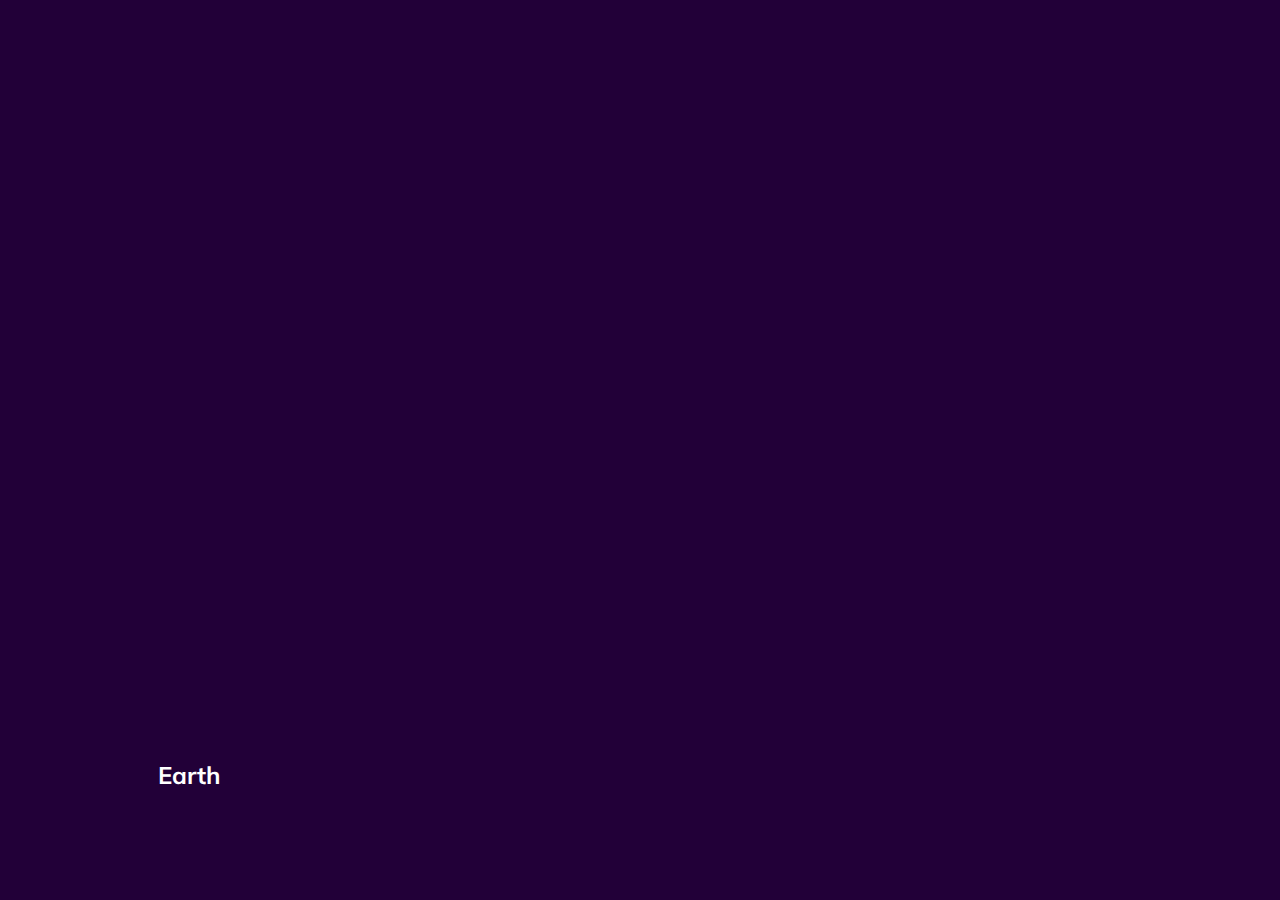
<file: cards/index.html>
<!DOCTYPE html>
<html lang="en">
<head>
  <meta charset="UTF-8" />
  <meta name="viewport" content="width=device-width, initial-scale=1.0" />
  <link rel="stylesheet" href="styles.css" />
  <title>Карточки | Проект 1</title>
</head>
<body>
  <div class="container" data-type="wrapper">
    <div
      class="slide"
      data-type="slide"
      style="background-image: url('https://images.unsplash.com/photo-1481819613568-3701cbc70156?ixid=MnwxMjA3fDB8MHxwaG90by1wYWdlfHx8fGVufDB8fHx8&ixlib=rb-1.2.1&auto=format&fit=crop&w=1100&q=80');"
      >
      <h3>Moon</h3>
    </div>
    <div
      class="slide"
      data-type="slide"
      style="
      background-image: url('https://images.unsplash.com/photo-1614730321146-b6fa6a46bcb4?ixlib=rb-1.2.1&ixid=MnwxMjA3fDB8MHxwaG90by1wYWdlfHx8fGVufDB8fHx8&auto=format&fit=crop&w=967&q=80');
      "
      >
      <h3>Earth</h3>
    </div>
    <div
      class="slide"
      data-type="slide"
      style="
      background-image: url('https://images.unsplash.com/photo-1614732414444-096e5f1122d5?ixid=MnwxMjA3fDB8MHxwaG90by1wYWdlfHx8fGVufDB8fHx8&ixlib=rb-1.2.1&auto=format&fit=crop&w=967&q=80');
      "
      >
      <h3>Saturn</h3>
    </div>
    <div
      class="slide"
      data-type="slide"
      style="
      background-image: url('https://images.unsplash.com/photo-1614728894747-a83421e2b9c9?ixid=MnwxMjA3fDB8MHxwaG90by1wYWdlfHx8fGVufDB8fHx8&ixlib=rb-1.2.1&auto=format&fit=crop&w=967&q=80');
      "
      >
      <h3>Mars</h3>
    </div>
    <div
      class="slide"
      data-type="slide"
      style="
      background-image: url('https://images.unsplash.com/photo-1614728423169-3f65fd722b7e?ixid=MnwxMjA3fDB8MHxwaG90by1wYWdlfHx8fGVufDB8fHx8&ixlib=rb-1.2.1&auto=format&fit=crop&w=967&q=80');
      "
      >
      <h3>Neptune</h3>
    </div>
  </div>
  <script src="app.js"></script>
</body>
</html>
</file>
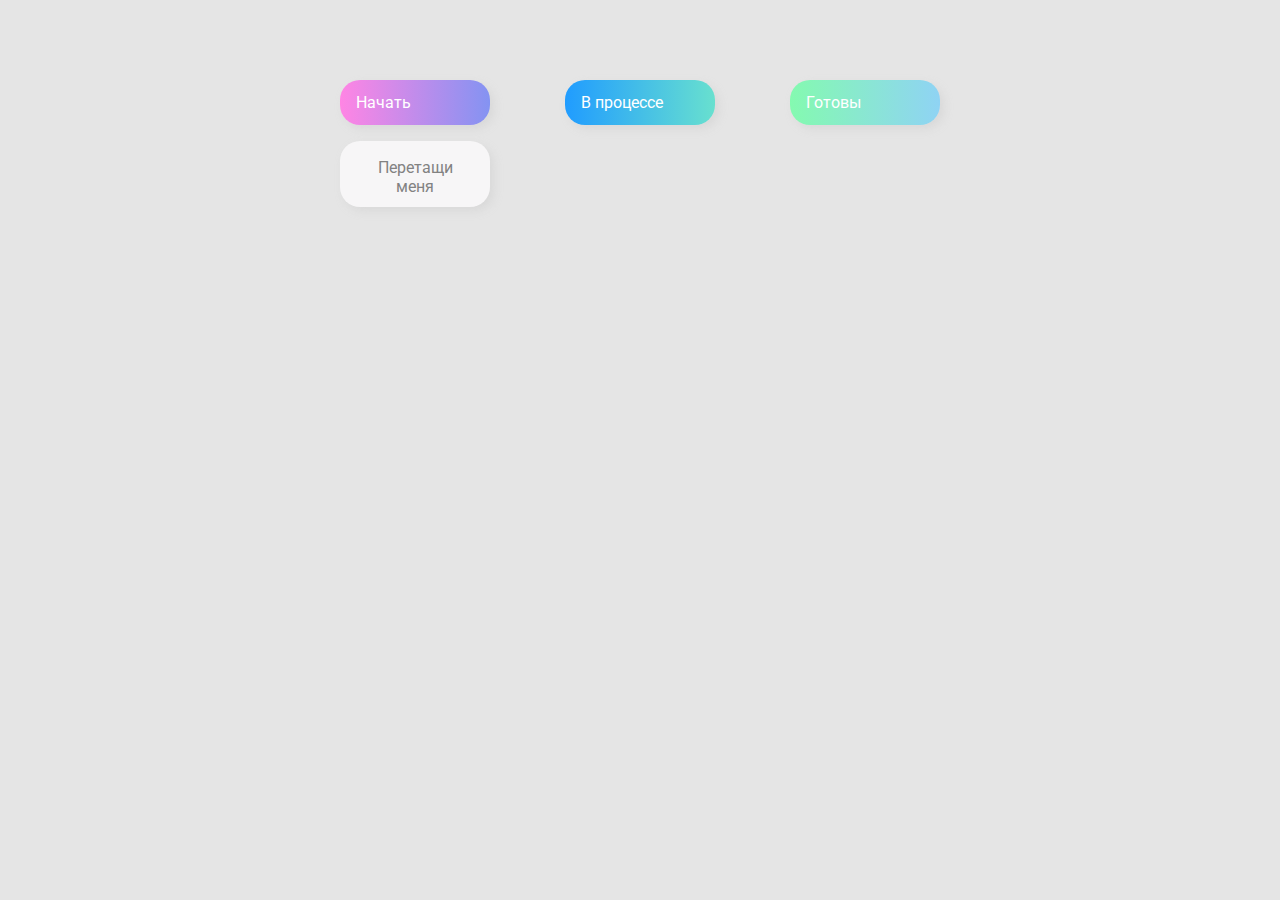
<file: dragndrop/index.html>
<!DOCTYPE html>
<html lang="en">
  <head>
    <meta charset="UTF-8" />
    <meta name="viewport" content="width=device-width, initial-scale=1.0" />
    <link rel="stylesheet" href="styles.css" />
    <title>Drag & Drop | Проект 2</title>
  </head>
  <body>
    <div>
      <div class="row">
          <div class="col-header start">Начать</div>
          <div class="col-header progress">В процессе</div>
          <div class="col-header done">Готовы</div>
      </div>

      <div class="row">
        <div class="placeholder">
          <div class="item" draggable="true">Перетащи меня</div>
        </div>
        <div class="placeholder"></div>
        <div class="placeholder"></div>
      </div>
      
    </div>
  </body>
  <script src="app.js"></script>
</html>
</file>
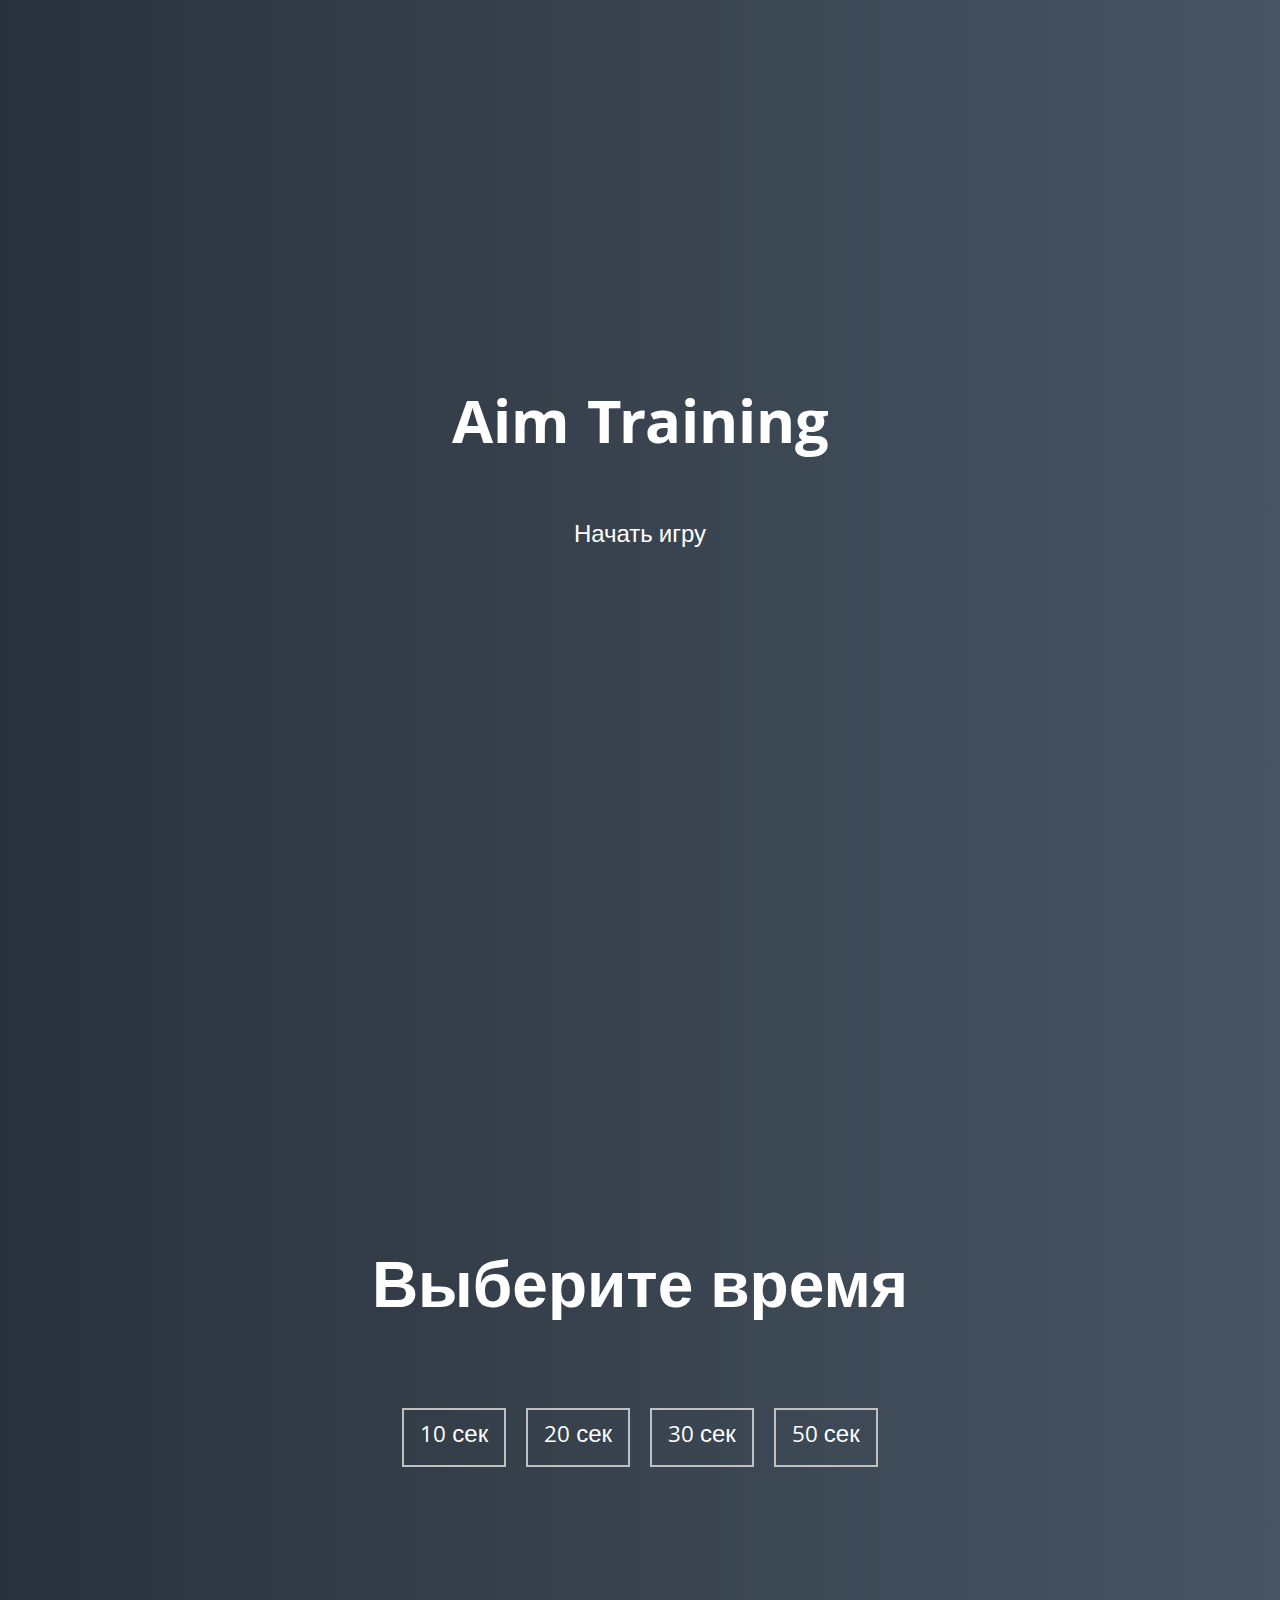
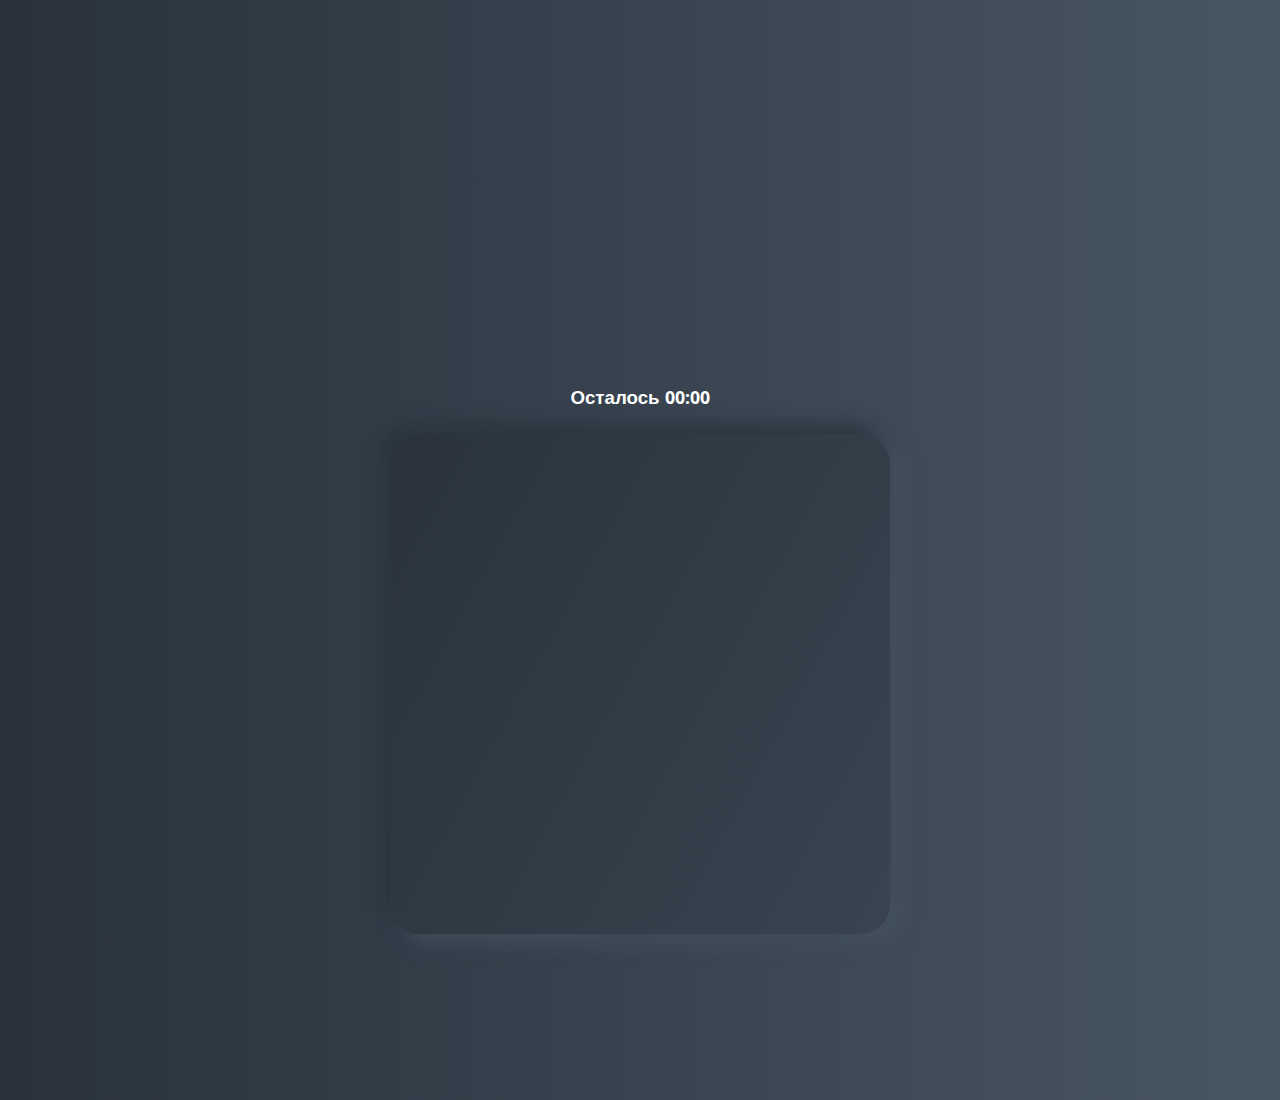
<file: game/index.html>
<!DOCTYPE html>
<html lang="en">
  <head>
    <meta charset="UTF-8" />
    <meta name="viewport" content="width=device-width, initial-scale=1.0" />
    <link rel="stylesheet" href="styles.css" />
    <title>Aim Training | Проект 5</title>
  </head>
  <body>
    <div class="screen">
      <h1>Aim Training</h1>
      <a href="#" id="start" class="start">Начать игру</a>
    </div>

    <div class="screen">
      <h1>Выберите время</h1>
      <ul id="time-list" class="time-list">
        <li>
          <button class="time-btn" data-time="10">
            10 сек
          </button>
        </li>
        <li>
          <button class="time-btn" data-time="20">
            20 сек
          </button>
        </li>
        <li>
          <button class="time-btn" data-time="30">
            30 сек
          </button>
        </li>
        <li>
          <button class="time-btn" data-time="50">
            50 сек
          </button>
        </li>
      </ul>
    </div>

    <div class="screen">
      <h3>Осталось <span id="time">00:00</span></h3>
      <div class="board" id="board"></div>
    </div>

    <script src="app.js"></script>
  </body>
</html>
</file>
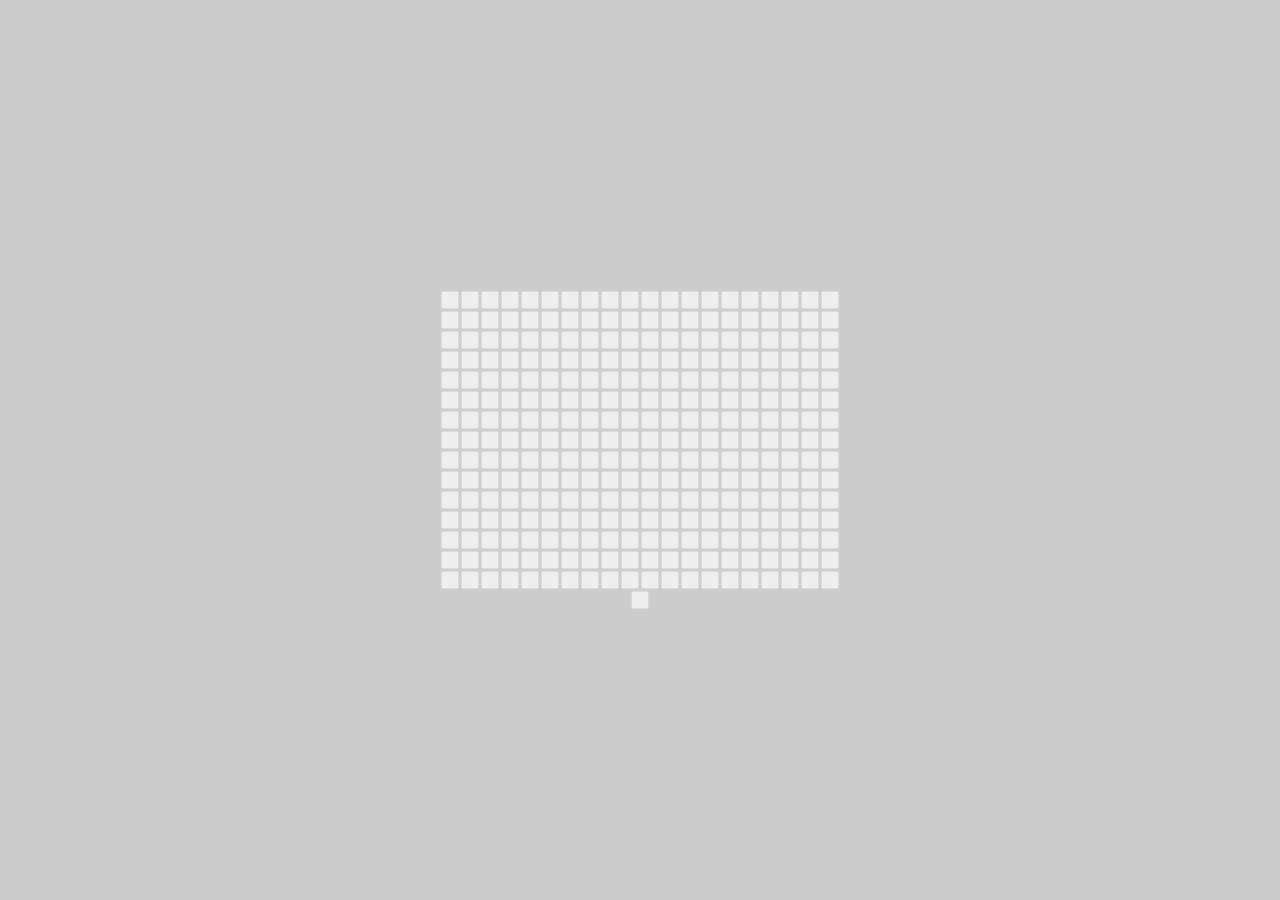
<file: hover/index.html>
<!DOCTYPE html>
<html lang="en">
<head>
  <meta charset="UTF-8" />
  <meta name="viewport" content="width=device-width, initial-scale=1.0" />
  <link rel="stylesheet" href="styles.css" />
  <title>Доска | Проект 4</title>
</head>
<body>
<div class="container" id="board">
  <div class="square"></div>
</div>
<script src="app.js"></script>
</body>
</html>
</file>
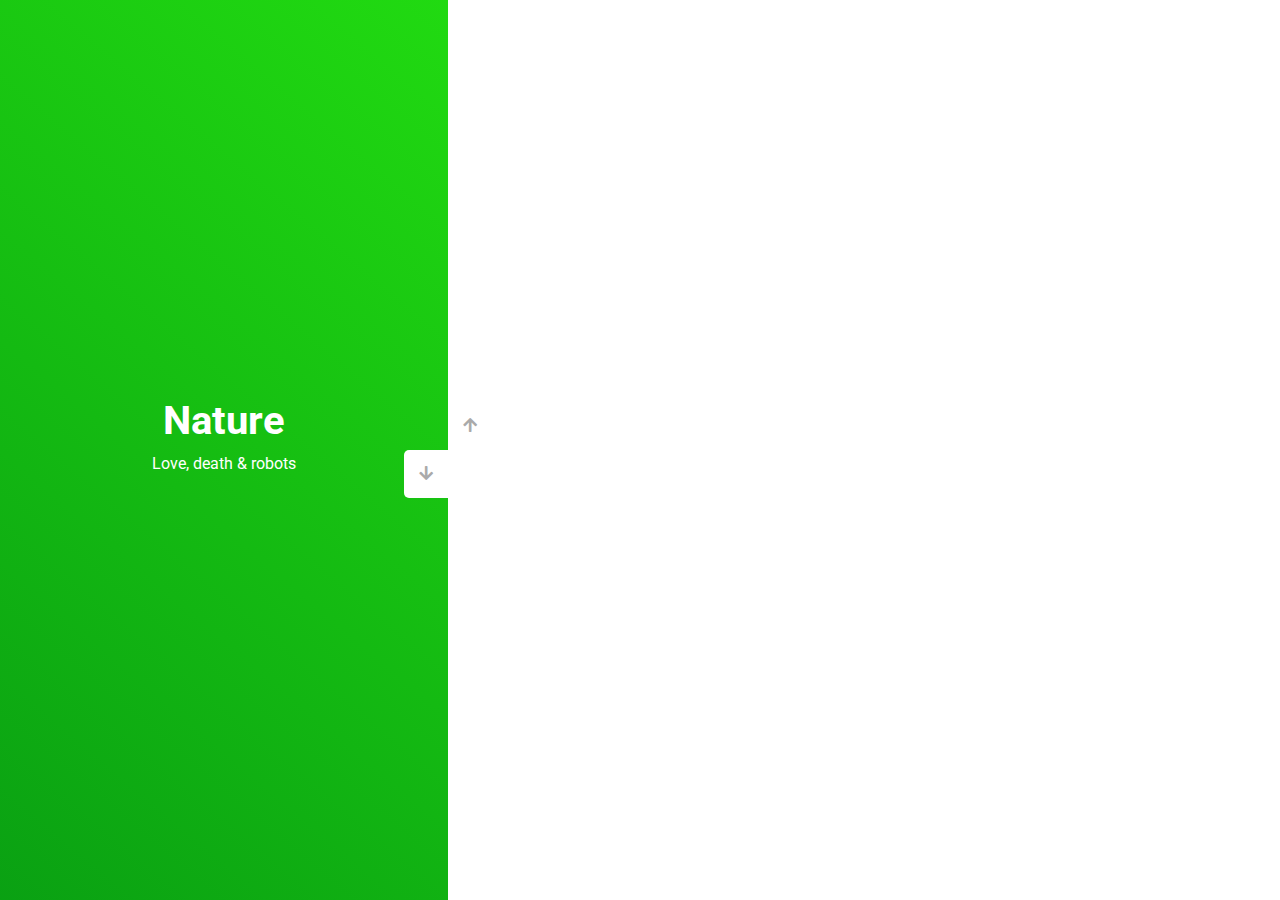
<file: slider/index.html>
<!DOCTYPE html>
<html lang="en">
  <head>
    <meta charset="UTF-8" />
    <meta name="viewport" content="width=device-width, initial-scale=1.0" />
    <link
      rel="stylesheet"
      href="https://cdnjs.cloudflare.com/ajax/libs/font-awesome/5.15.1/css/all.min.css"
    />
    <link rel="stylesheet" href="style.css" />
    <title>Слайдер | Проект 3</title>
  </head>
  <body>
    <div class="container">
      <div class="sidebar">
        <div style="background: linear-gradient(229.99deg, rgb(95,171,255) -8%, rgb(65,252,255) 145%);">
          <h1>Nature</h1>
          <p>Love, death & robots</p>
        </div>
        <div style="background: linear-gradient(215.32deg, rgb(255,255,255) -1%, rgb(140,140,140) 124%);">
          <h1>Nature</h1>
          <p>Love, death & robots</p>
        </div>
        <div style="background: linear-gradient(221.87deg, rgb(249,110,0) 1%, rgb(255,183,86) 128%);">
          <h1>Nature</h1>
          <p>Love, death & robots</p>
        </div>
        <div style="background: linear-gradient(220.16deg, rgb(39,233,17) -26%, rgb(1,139,19) 138%);">
          <h1>Nature</h1>
          <p>Love, death & robots</p>
        </div>
      </div>
      <div class="main-slide">
        <div
          style="
            background-image: url('https://images.unsplash.com/photo-1588392382834-a891154bca4d?ixid=MnwxMjA3fDB8MHxwaG90by1wYWdlfHx8fGVufDB8fHx8&ixlib=rb-1.2.1&auto=format&fit=crop&w=1055&q=80q=80');
          "
        ></div>
        <div
          style="
            background-image: url('https://images.unsplash.com/photo-1586348943529-beaae6c28db9?ixid=MnwxMjA3fDB8MHxzZWFyY2h8M3x8bmF0dXJlfGVufDB8fDB8fA%3D%3D&ixlib=rb-1.2.1&auto=format&fit=crop&w=1100&q=60');
          "
        ></div>
        <div
          style="
            background-image: url('https://images.unsplash.com/photo-1505765050516-f72dcac9c60e?ixid=MnwxMjA3fDB8MHxzZWFyY2h8MTd8fG5hdHVyZXxlbnwwfHwwfHw%3D&ixlib=rb-1.2.1&auto=format&fit=crop&w=1100&q=60');
          "
        ></div>
        <div
          style="
            background-image: url('https://images.unsplash.com/photo-1465189684280-6a8fa9b19a7a?ixid=MnwxMjA3fDB8MHxwaG90by1wYWdlfHx8fGVufDB8fHx8&ixlib=rb-1.2.1&auto=format&fit=crop&w=1050&q=80');
          "
        ></div>
      </div>
      <div class="controls">
        <button class="down-button">
          <i class="fas fa-arrow-down"></i>
        </button>
        <button class="up-button">
          <i class="fas fa-arrow-up"></i>
        </button>
      </div>
    </div>
    <script src="app.js"></script>
  </body>
</html>
</file>
<file: cards/styles.css>
@import url('https://fonts.googleapis.com/css?family=Muli&display=swap'); 

* {
  box-sizing: border-box;
}

body {
  font-family: 'Muli', sans-serif;
  overflow: hidden;
  margin: 0;
  background-color: #220038;
  height: 100vh;
  display: flex;
  justify-content: center;
  align-items: center;
}

.container {
  width: 100%;
  padding: 0 20px;
  display: flex;
}

.slide {
  height: 80vh;
  margin: 10px;
  border-radius: 18px;
  cursor: pointer;
  color: #fff;
  flex: 1;
  -webkit-background-size: cover;
  background-size: cover;
  background-position: center;
  background-repeat: no-repeat;
  position: relative;
  transition: all .5s;
}

.slide h3 {
  position: absolute;
  font-size: 24px;
  bottom: 20px;
  left: 20px;
  margin: 0;
  opacity: 0;
}

.slide.active {
  flex: 9;
}

.slide.active h3 {
  opacity: 1;
  transition: all .3s ease-in .4s;
}
</file>
<file: dragndrop/styles.css>
@import url('https://fonts.googleapis.com/css?family=Roboto&display=swap');

* {
  box-sizing: border-box;
}

body {
  font-family: 'Roboto', sans-serif;
  background-color: #e5e5e5;
  display: flex;
  padding-top: 5rem;
  justify-content: center;
  overflow: hidden;
  margin: 0;
}

.row {
  display: flex;
  width: 600px;
  justify-content: space-between;
  margin-bottom: 1rem;
}

.col-header {
  width: 150px;
  box-shadow: 4px 4px 9px rgba(198, 198, 198, 0.36);
  border-radius: 20px;
  padding: 0.8rem 1rem;
  color: #fff;
}

.item {
  width: 150px;
  height: 66px;
  border: 1px solid #eee;
  box-shadow: 4px 4px 9px rgba(198, 198, 198, 0.36);
  border-radius: 20px;
  background: #f7f6f7;
  padding: 0.8rem 1rem;
  color: #828282;
  text-align: center;
  cursor: grab;
  border: 5px solid transparent;
}

.item:active {
  cursor: grabbing;
}

.placeholder {
  width: 150px;
  height: 66px;
}

.start {
  background: linear-gradient(90deg, #ff85e4 0%, #229efd 179.25%);
}

.progress {
  background: linear-gradient(90deg, #209cff 0%, #68e0cf 100%);
}

.done {
  background: linear-gradient(90deg, #84fab0 0%, #8fd3f4 100%);
}

.hold {
  border: 4px solid #209cff;
}

.hide {
  display: none;
}

.hovered {
  border-top: 4px solid #84fab0;
  border-radius: 5px;
}
</file>
<file: game/styles.css>
@import url('https://fonts.googleapis.com/css?family=Khula&display=swap');

* {
  box-sizing: border-box;
}

body {
  color: #fff;
  font-family: 'Khula', sans-serif;
  height: 100vh;
  overflow: hidden;
  margin: 0;
  text-align: center;
}

a {
  color: #fff;
  text-decoration: none;
}

a:hover {
  color: #16D9E3;
}

.start {
  font-size: 1.5rem;
}

h1 {
  line-height: 1.4;
  font-size: 4rem;
}

.screen {
  display: flex;
  flex-direction: column;
  align-items: center;
  justify-content: center;
  height: 100vh;
  width: 100vw;
  transition: margin 0.5s ease-out;
  background: linear-gradient(90deg, #29323C 0%, #485563 100%);
}

.screen.up {
  margin-top: -100vh;
}

.time-list {
  display: flex;
  flex-wrap: wrap;
  justify-content: center;
  list-style: none;
  padding: 0;
}

.time-list li {
  margin: 10px;
}

.time-btn {
  background-color: transparent;
  border: 2px solid #C0C0C0;
  color: #fff;
  cursor: pointer;
  font-family: inherit;
  padding: .5rem 1rem;
  font-size: 1.5rem;
}

.time-btn:hover {
  border: 2px solid #16D9E3;
  color: #16D9E3;
}

.hide {
  opacity: 0;
}

.primary {
  color: #16D9E3;
}

.board {
  display: flex;
  justify-content: center;
  align-items: center;
  position: relative;
  width: 500px;
  height: 500px;
  background: linear-gradient(118.38deg, #29323C -4.6%, #485563 200.44%);
  box-shadow: -8px -8px 20px #2A333D, 10px 7px 20px #475462;
  border-radius: 30px;
  overflow: hidden;
}

.circle {
  background: linear-gradient(90deg, #16D9E3 0%, #30C7EC 47%, #46AEF7 100%);
  position: absolute;
  border-radius: 50%;
  cursor: pointer;
}
</file>
<file: hover/styles.css>
* {
  box-sizing: border-box;
}

body {
  background-color: #ccc;
  display: flex;
  align-items: center;
  justify-content: center;
  height: 100vh;
  overflow: hidden;
  margin: 0;
}

.container {
  display: flex;
  justify-content: center;
  align-items: center;
  max-width: 400px;
  flex-wrap: wrap;
}

.square {
  width: 16px;
  height: 16px;
  background: #eee;
  margin: 2px;
  -webkit-box-shadow: 0 0 2px #fff;
  -moz-box-shadow: 0 0 2px #fff;
  box-shadow: 0 0 2px #fff;
  transition: 2s ease;
}

.square:hover {
  transition-duration: 0s;
}
</file>
<file: slider/style.css>
@import url('https://fonts.googleapis.com/css?family=Roboto&display=swap');

* {
  box-sizing: border-box;
  margin: 0;
  padding: 0;
}

body {
  font-family: 'Roboto', sans-serif;
  height: 100vh;
}

.container {
  position: relative;
  overflow: hidden;
  width: 100vw;
  height: 100vh;
}

.sidebar {
  height: 100%;
  width: 35%;
  position: absolute;
  top: 0;
  left: 0;
  transition: transform 0.5s ease-in-out;
}

.sidebar > div {
  height: 100%;
  width: 100%;
  display: flex;
  flex-direction: column;
  align-items: center;
  justify-content: center;
  color: #fff;
}

.sidebar h1 {
  font-size: 40px;
  margin-bottom: 10px;
  margin-top: -30px;
}

.main-slide {
  height: 100%;
  position: absolute;
  top: 0;
  left: 35%;
  width: 65%;
  transition: transform 0.5s ease-in-out;
}

.main-slide > div {
  background-repeat: no-repeat;
  background-size: cover;
  background-position: center center;
  height: 100%;
  width: 100%;
}

button {
  background-color: #fff;
  border: none;
  color: #aaa;
  cursor: pointer;
  font-size: 16px;
  padding: 15px;
}

button:hover {
  color: #222;
}

button:focus {
  outline: none;
}

.container .controls button {
  position: absolute;
  left: 35%;
  top: 50%;
  z-index: 100;
}

.container .controls .down-button {
  transform: translateX(-100%);
  border-top-left-radius: 5px;
  border-bottom-left-radius: 5px;
}

.container .controls .up-button {
  transform: translateY(-100%);
  border-top-right-radius: 5px;
  border-bottom-right-radius: 5px;
}
</file>
